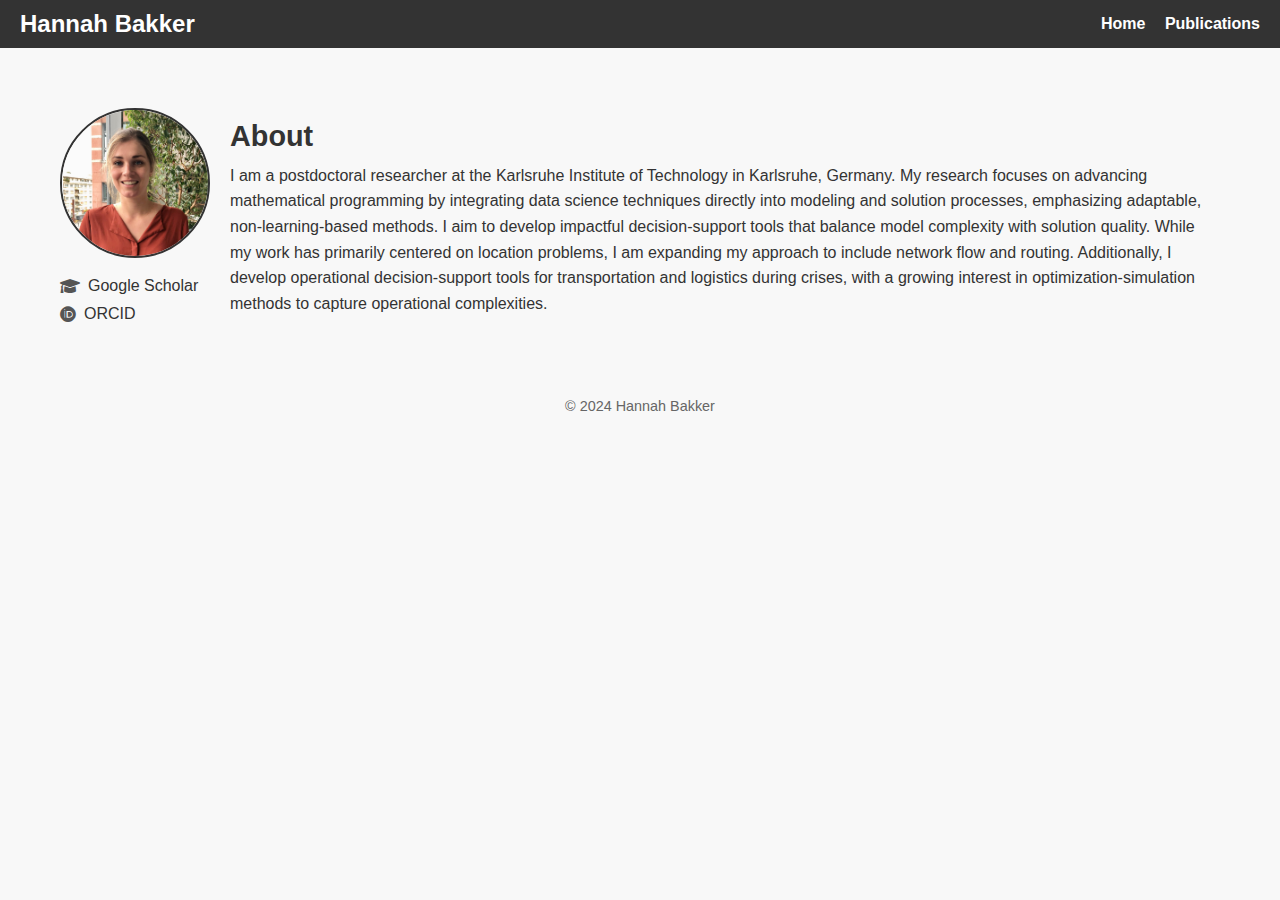
<file: index.html>
<!DOCTYPE html>
<html lang="en">
<head>
    <meta charset="UTF-8">
    <meta name="viewport" content="width=device-width, initial-scale=1.0">
    <title>Hannah Bakker - Home</title>
    <link rel="stylesheet" href="style.css"> <!-- Link to CSS for styling -->
    <link rel="stylesheet" href="https://cdnjs.cloudflare.com/ajax/libs/font-awesome/6.0.0-beta3/css/all.min.css"> <!-- Font Awesome for icons -->
</head>
<body>
    <!-- Header with Name and Navigation -->
    <header>
        <div class="header-left">
            <h1>Hannah Bakker</h1>
        </div>
        <nav class="header-right">
            <a href="index.html">Home</a>
            <a href="publications.html">Publications</a>
        </nav>
    </header>

    <!-- Main Content -->
    <main>
        <section class="intro">
            <!-- Profile Picture and Social Links -->
            <div class="profile-image">
                <img src="mein-foto.jpg" alt="Hannah Bakker" width="150">
                <div class="social-links">
                    <a href="https://scholar.google.de/citations?user=SbdTOTUAAAAJ&hl=de&oi=ao" target="_blank"><i class="fas fa-graduation-cap"></i> Google Scholar</a>
                    <a href="https://orcid.org/0000-0002-9340-5407" target="_blank"><i class="fab fa-orcid"></i> ORCID</a>
                    <!-- Add more links as needed -->
                </div>
            </div>

            <!-- Introduction Text -->
            <div class="intro-text">
                <h1>About</h1>
                <p>I am a postdoctoral researcher at the Karlsruhe Institute of Technology in Karlsruhe, Germany. My research focuses on advancing mathematical programming by integrating data science techniques directly into modeling and solution processes, emphasizing adaptable, non-learning-based methods. I aim to develop impactful decision-support tools that balance model complexity with solution quality. While my work has primarily centered on location problems, I am expanding my approach to include network flow and routing. Additionally, I develop operational decision-support tools for transportation and logistics during crises, with a growing interest in optimization-simulation methods to capture operational complexities.
</p>
                <!-- Add more details here -->
            </div>
        </section>
    </main>

    <!-- Footer -->
    <footer>
        <p>&copy; 2024 Hannah Bakker</p>
    </footer>
</body>
</html>
</file>
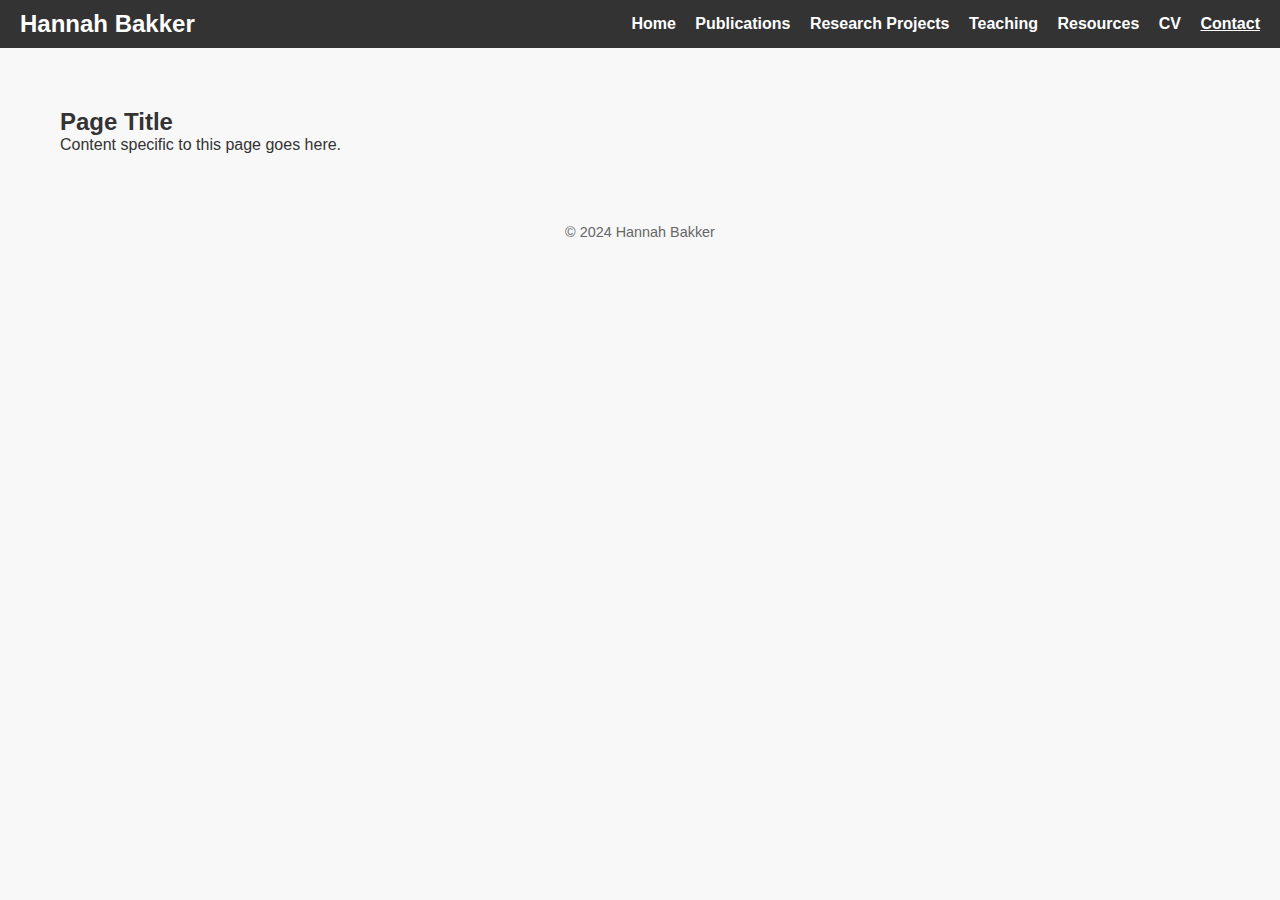
<file: contact.html>
<!DOCTYPE html>
<html lang="en">
<head>
    <meta charset="UTF-8">
    <meta name="viewport" content="width=device-width, initial-scale=1.0">
    <title>Page Title - Hannah Bakker</title> <!-- Update Page Title -->
    <link rel="stylesheet" href="style.css"> <!-- Link to CSS for styling -->
    <link rel="stylesheet" href="https://cdnjs.cloudflare.com/ajax/libs/font-awesome/6.0.0-beta3/css/all.min.css"> <!-- Font Awesome for icons -->
</head>
<body>
    <!-- Header with Name and Navigation -->
    <header>
        <div class="header-left">
            <h1>Hannah Bakker</h1>
        </div>
        <nav class="header-right">
            <a href="index.html">Home</a>
            <a href="publications.html">Publications</a>
            <a href="research_projects.html">Research Projects</a>
            <a href="teaching.html">Teaching</a>
            <a href="resources.html">Resources</a>
            <a href="cv.html">CV</a>
            <a href="contact.html" class="active">Contact</a>
        </nav>
    </header>

    <!-- Main Content -->
    <main>
        <section>
            <h2>Page Title</h2> <!-- Update Page Title Here -->
            <p>Content specific to this page goes here.</p> <!-- Add page-specific content -->
        </section>
    </main>

    <!-- Footer -->
    <footer>
        <p>&copy; 2024 Hannah Bakker</p>
    </footer>
</body>
</html>
</file>
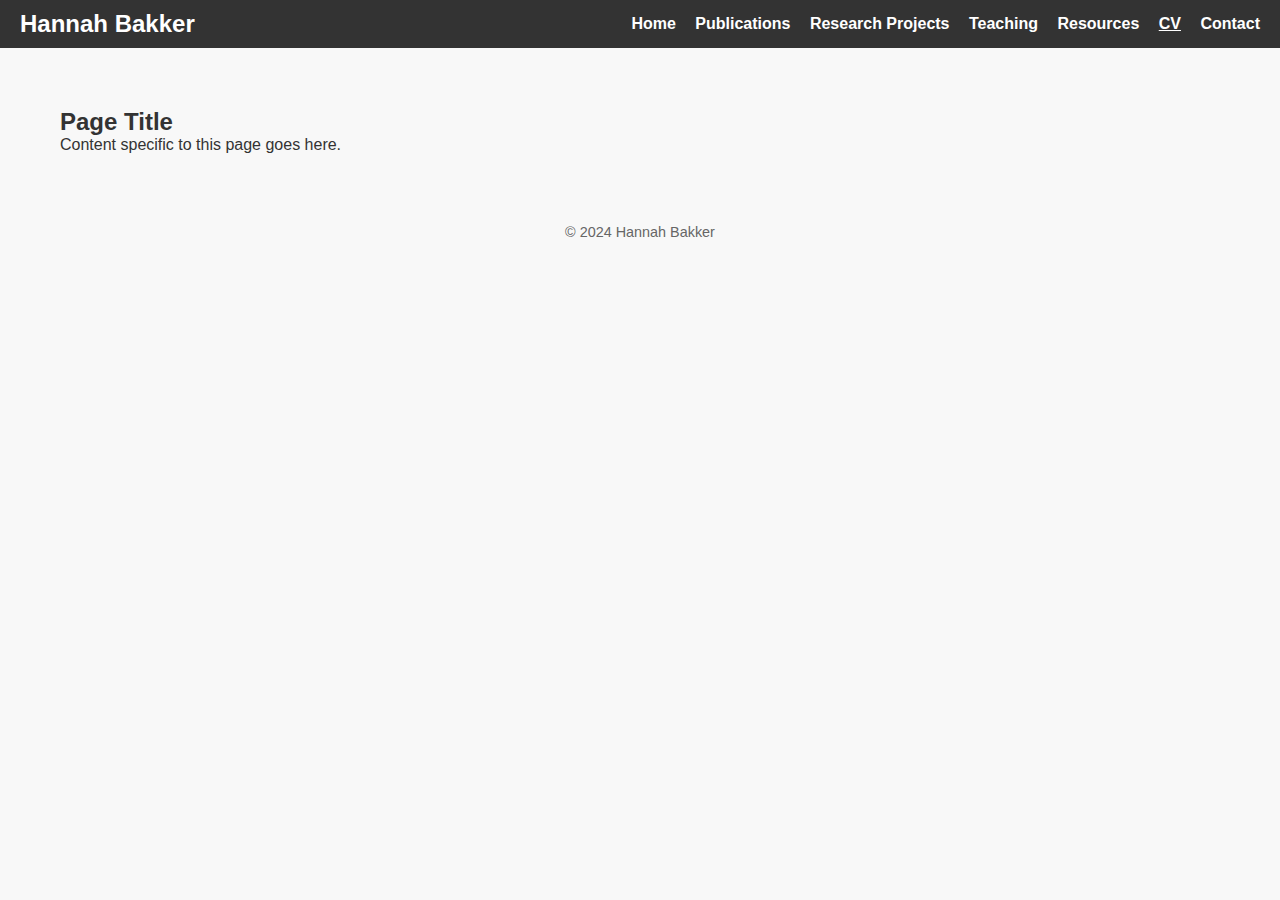
<file: cv.html>
<!DOCTYPE html>
<html lang="en">
<head>
    <meta charset="UTF-8">
    <meta name="viewport" content="width=device-width, initial-scale=1.0">
    <title>Page Title - Hannah Bakker</title> <!-- Update Page Title -->
    <link rel="stylesheet" href="style.css"> <!-- Link to CSS for styling -->
    <link rel="stylesheet" href="https://cdnjs.cloudflare.com/ajax/libs/font-awesome/6.0.0-beta3/css/all.min.css"> <!-- Font Awesome for icons -->
</head>
<body>
    <!-- Header with Name and Navigation -->
    <header>
        <div class="header-left">
            <h1>Hannah Bakker</h1>
        </div>
        <nav class="header-right">
            <a href="index.html">Home</a>
            <a href="publications.html">Publications</a>
            <a href="research_projects.html">Research Projects</a>
            <a href="teaching.html">Teaching</a>
            <a href="resources.html">Resources</a>
            <a href="cv.html" class="active">CV</a>
            <a href="contact.html">Contact</a>
        </nav>
    </header>

    <!-- Main Content -->
    <main>
        <section>
            <h2>Page Title</h2> <!-- Update Page Title Here -->
            <p>Content specific to this page goes here.</p> <!-- Add page-specific content -->
        </section>
    </main>

    <!-- Footer -->
    <footer>
        <p>&copy; 2024 Hannah Bakker</p>
    </footer>
</body>
</html>
</file>
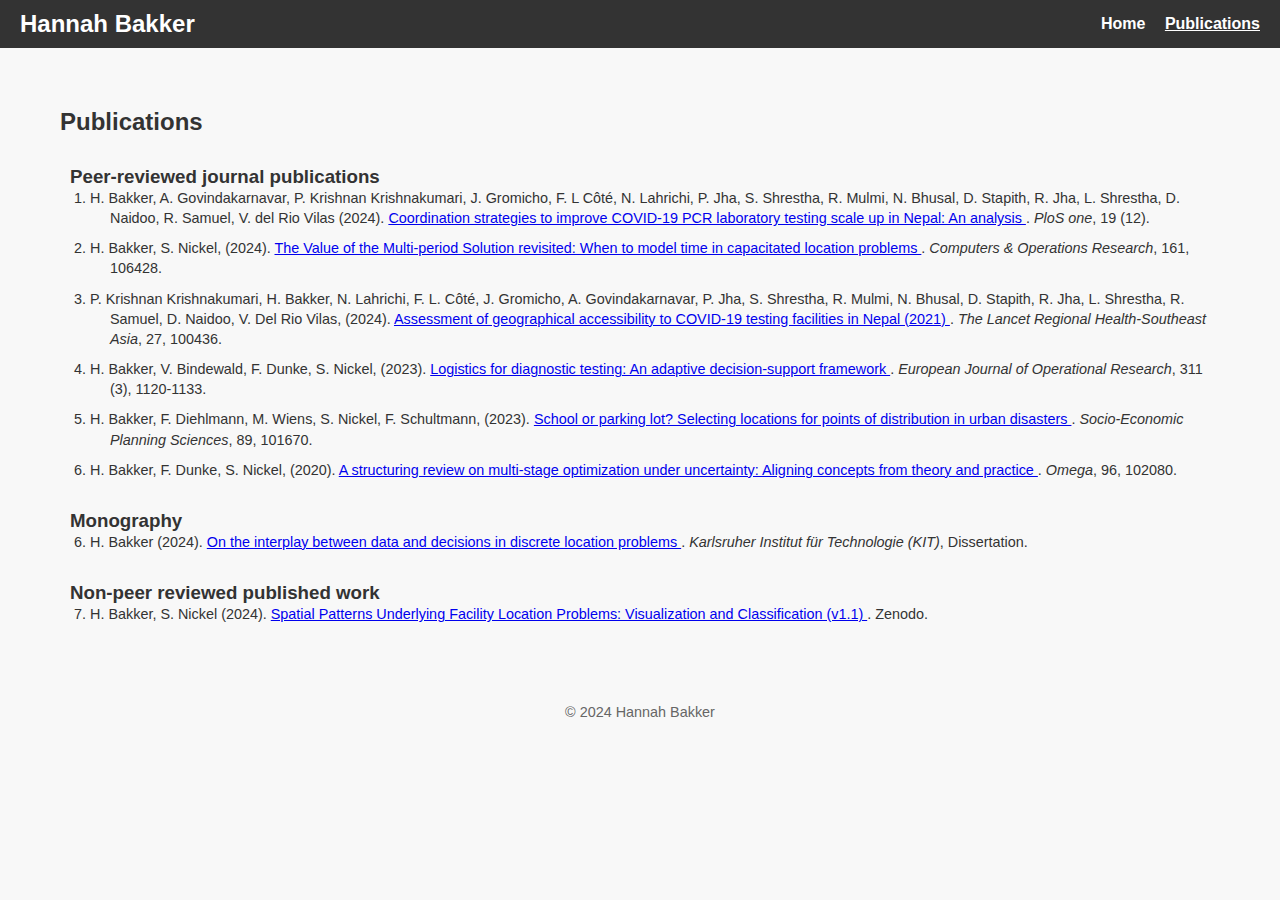
<file: publications.html>
<!DOCTYPE html>
<html lang="en">
<head>
    <meta charset="UTF-8">
    <meta name="viewport" content="width=device-width, initial-scale=1.0">
    <title>Publications - Hannah Bakker</title>
    <link rel="stylesheet" href="style.css"> <!-- Link to CSS for styling -->
    <link rel="stylesheet" href="https://cdnjs.cloudflare.com/ajax/libs/font-awesome/6.0.0-beta3/css/all.min.css"> <!-- Font Awesome for icons -->
</head>
<body>
    <!-- Header with Name and Navigation -->
    <header>
        <div class="header-left">
            <h1>Hannah Bakker</h1>
        </div>
        <nav class="header-right">
            <a href="index.html">Home</a>
            <a href="publications.html" class="active">Publications</a>
        </nav>
    </header>

    <!-- Main Content -->
    <main>
        <section>
            <h2>Publications</h2>
            
            <!-- Category 1: Peer-reviewed journal publications -->
            <h3>Peer-reviewed journal publications</h3>
            <ol class="publication-list">
                <li>
                    H. Bakker, A. Govindakarnavar, P. Krishnan Krishnakumari, J. Gromicho, F. L Côté, N. Lahrichi, P. Jha, S. Shrestha, R. Mulmi, N. Bhusal, D. Stapith, R. Jha, L. Shrestha, D. Naidoo, R. Samuel, V. del Rio Vilas (2024). 
                    <a href="https://doi.org/10.1371/journal.pone.0314746" target="_blank">
                        Coordination strategies to improve COVID-19 PCR laboratory testing scale up in Nepal: An analysis
                    </a>. <em>PloS one</em>, 19 (12).
                </li>
                <li>
                    H. Bakker, S. Nickel, (2024). 
                    <a href="https://doi.org/10.1016/j.cor.2023.106428" target="_blank">
                        The Value of the Multi-period Solution revisited: When to model time in capacitated location problems
                    </a>. <em>Computers & Operations Research</em>, 161, 106428.
                </li>
                <li>
                    P. Krishnan Krishnakumari, H. Bakker, N. Lahrichi, F. L. Côté, J. Gromicho, A. Govindakarnavar, P. Jha, S. Shrestha, R. Mulmi, N. Bhusal, D. Stapith, R. Jha, L. Shrestha, R. Samuel, D. Naidoo, V. Del Rio Vilas, (2024).
                    <a href="https://doi.org/10.1016/j.lansea.2024.100436" target="_blank">
                       Assessment of geographical accessibility to COVID-19 testing facilities in Nepal (2021)
                    </a>. <em>The Lancet Regional Health-Southeast Asia</em>, 27, 100436.
                </li>
               <li>
                    H. Bakker, V. Bindewald, F. Dunke, S. Nickel, (2023).
                    <a href="https://doi.org/10.1016/j.ejor.2023.05.028" target="_blank">
                       Logistics for diagnostic testing: An adaptive decision-support framework
                    </a>. <em>European Journal of Operational Research</em>, 311 (3), 1120-1133.
                </li>
                <li>
                    H. Bakker, F. Diehlmann, M. Wiens, S. Nickel, F. Schultmann, (2023).
                    <a href="https://doi.org/10.1016/j.seps.2023.101670" target="_blank">
                       School or parking lot? Selecting locations for points of distribution in urban disasters
                    </a>. <em>Socio-Economic Planning Sciences</em>, 89, 101670.
                </li>
                <li>
                    H. Bakker, F. Dunke, S. Nickel, (2020).
                    <a href="https://doi.org/10.1016/j.omega.2019.06.006" target="_blank">
                       A structuring review on multi-stage optimization under uncertainty: Aligning concepts from theory and practice
                    </a>. <em>Omega</em>, 96, 102080.
                </li>
            </ol>

            <!-- Category 2: Monography -->
            <h3>Monography</h3>
            <ol class="publication-list" start="6">
                <li>
                    H. Bakker (2024). 
                    <a href="https://doi.org/10.5445/IR/1000169660" target="_blank">
                        On the interplay between data and decisions in discrete location problems
                    </a>. <em>Karlsruher Institut für Technologie (KIT)</em>, Dissertation.
                </li>
            </ol>

            <!-- Category 3: Non-peer reviewed published work -->
            <h3>Non-peer reviewed published work</h3>
            <ol class="publication-list" start="7">
                <li>
                    H. Bakker, S. Nickel (2024).
                    <a href="https://doi.org/10.5281/zenodo.12771297" target="_blank">
                        Spatial Patterns Underlying Facility Location Problems: Visualization and Classification (v1.1)
                    </a>. Zenodo.
                </li>
            </ol>
        </section>
    </main>

    <!-- Footer -->
    <footer>
        <p>&copy; 2024 Hannah Bakker</p>
    </footer>
</body>
</html>
</file>
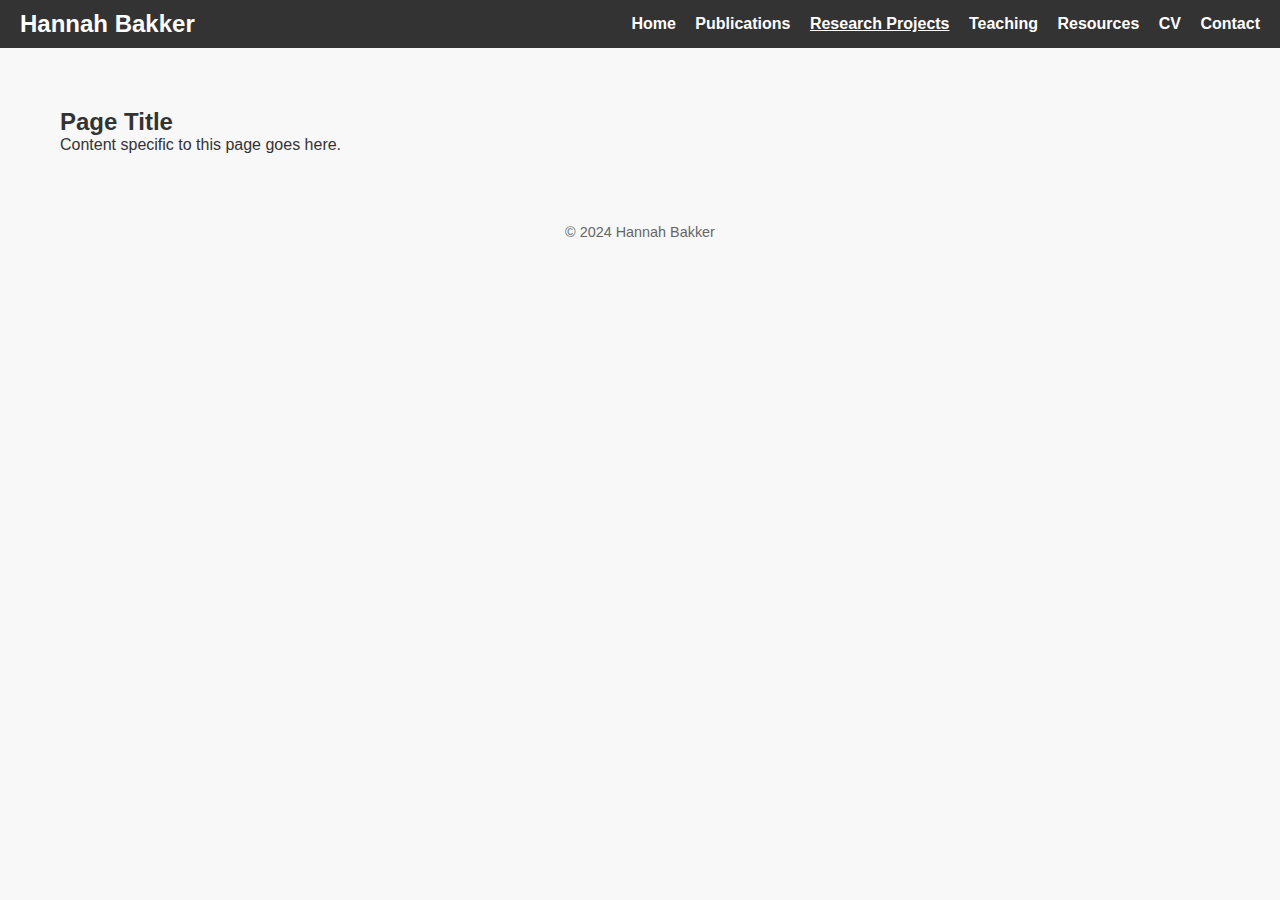
<file: research_projects.html>
<!DOCTYPE html>
<html lang="en">
<head>
    <meta charset="UTF-8">
    <meta name="viewport" content="width=device-width, initial-scale=1.0">
    <title>Page Title - Hannah Bakker</title> <!-- Update Page Title -->
    <link rel="stylesheet" href="style.css"> <!-- Link to CSS for styling -->
    <link rel="stylesheet" href="https://cdnjs.cloudflare.com/ajax/libs/font-awesome/6.0.0-beta3/css/all.min.css"> <!-- Font Awesome for icons -->
</head>
<body>
    <!-- Header with Name and Navigation -->
    <header>
        <div class="header-left">
            <h1>Hannah Bakker</h1>
        </div>
        <nav class="header-right">
            <a href="index.html">Home</a>
            <a href="publications.html">Publications</a>
            <a href="research_projects.html" class="active">Research Projects</a>
            <a href="teaching.html">Teaching</a>
            <a href="resources.html">Resources</a>
            <a href="cv.html">CV</a>
            <a href="contact.html">Contact</a>
        </nav>
    </header>

    <!-- Main Content -->
    <main>
        <section>
            <h2>Page Title</h2> <!-- Update Page Title Here -->
            <p>Content specific to this page goes here.</p> <!-- Add page-specific content -->
        </section>
    </main>

    <!-- Footer -->
    <footer>
        <p>&copy; 2024 Hannah Bakker</p>
    </footer>
</body>
</html>
</file>
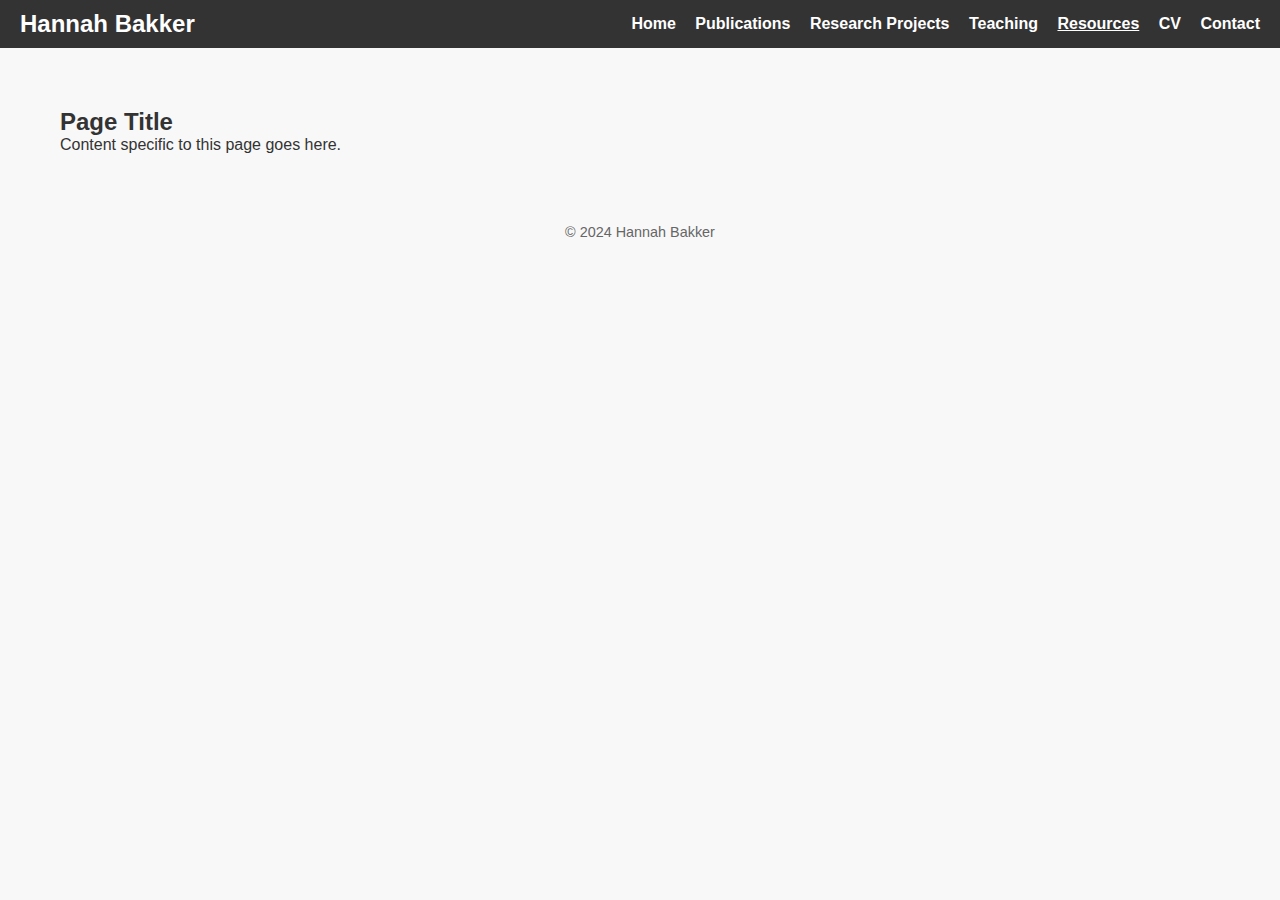
<file: resources.html>
<!DOCTYPE html>
<html lang="en">
<head>
    <meta charset="UTF-8">
    <meta name="viewport" content="width=device-width, initial-scale=1.0">
    <title>Page Title - Hannah Bakker</title> <!-- Update Page Title -->
    <link rel="stylesheet" href="style.css"> <!-- Link to CSS for styling -->
    <link rel="stylesheet" href="https://cdnjs.cloudflare.com/ajax/libs/font-awesome/6.0.0-beta3/css/all.min.css"> <!-- Font Awesome for icons -->
</head>
<body>
    <!-- Header with Name and Navigation -->
    <header>
        <div class="header-left">
            <h1>Hannah Bakker</h1>
        </div>
        <nav class="header-right">
            <a href="index.html">Home</a>
            <a href="publications.html">Publications</a>
            <a href="research_projects.html">Research Projects</a>
            <a href="teaching.html">Teaching</a>
            <a href="resources.html" class="active">Resources</a>
            <a href="cv.html">CV</a>
            <a href="contact.html">Contact</a>
        </nav>
    </header>

    <!-- Main Content -->
    <main>
        <section>
            <h2>Page Title</h2> <!-- Update Page Title Here -->
            <p>Content specific to this page goes here.</p> <!-- Add page-specific content -->
        </section>
    </main>

    <!-- Footer -->
    <footer>
        <p>&copy; 2024 Hannah Bakker</p>
    </footer>
</body>
</html>
</file>
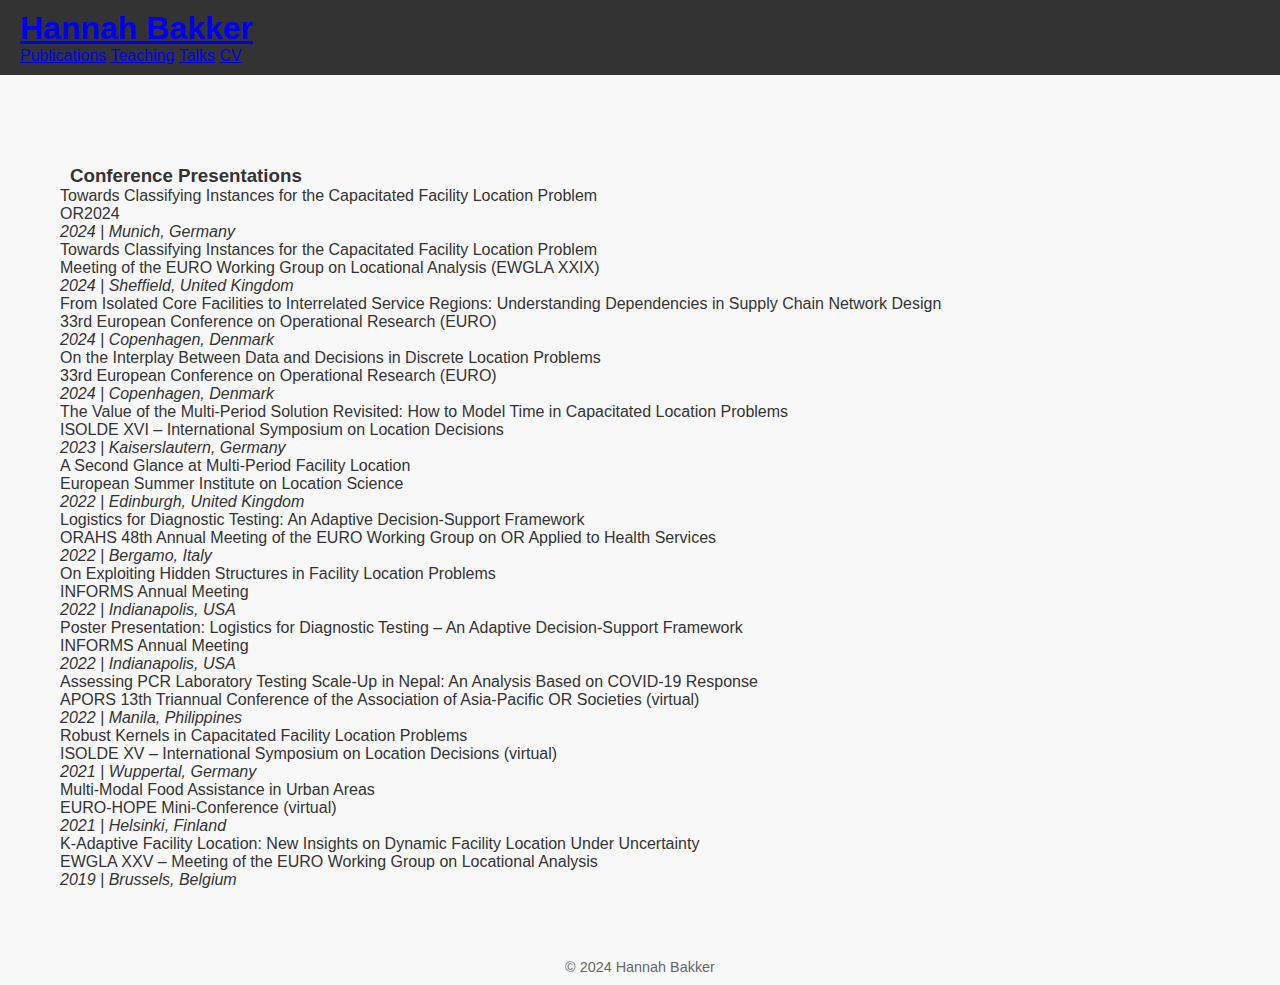
<file: talks.html>
<!DOCTYPE html>
<html lang="en">
<head>
    <meta charset="UTF-8">
    <meta name="viewport" content="width=device-width, initial-scale=1.0">
    <title>CV - Hannah Bakker</title>
    <link rel="stylesheet" href="style.css"> <!-- Link to CSS for styling -->
    <link rel="stylesheet" href="https://cdnjs.cloudflare.com/ajax/libs/font-awesome/6.0.0-beta3/css/all.min.css"> <!-- Font Awesome for icons -->
</head>
<body>
    <!-- Header with Name and Navigation -->
    <header>
        <div class="container">
        <div class="header-content">
            <h1><a href="index.html" class="site-title">Hannah Bakker</a></h1>
            <nav>
                <a href="publications.html">Publications</a>
                <a href="teaching.html">Teaching</a>
                <a href="talks.html">Talks</a>
                <a href="cv.html">CV</a>
            </nav>
        </div>
    </div>
    </header>

    <!-- Main Content -->
    <main>
      <section class="cv-section">
  <h3>Conference Presentations</h3>
  <div class="cv-list">

    <div class="cv-entry">
      <p class="cv-title">Towards Classifying Instances for the Capacitated Facility Location Problem</p>
      <p class="cv-description">OR2024</p>
      <p class="cv-meta"><em>2024 | Munich, Germany</em></p>
    </div>

    <div class="cv-entry">
      <p class="cv-title">Towards Classifying Instances for the Capacitated Facility Location Problem</p>
      <p class="cv-description">Meeting of the EURO Working Group on Locational Analysis (EWGLA XXIX)</p>
      <p class="cv-meta"><em>2024 | Sheffield, United Kingdom</em></p>
    </div>

    <div class="cv-entry">
      <p class="cv-title">From Isolated Core Facilities to Interrelated Service Regions: Understanding Dependencies in Supply Chain Network Design</p>
      <p class="cv-description">33rd European Conference on Operational Research (EURO)</p>
      <p class="cv-meta"><em>2024 | Copenhagen, Denmark</em></p>
    </div>

    <div class="cv-entry">
      <p class="cv-title">On the Interplay Between Data and Decisions in Discrete Location Problems</p>
      <p class="cv-description">33rd European Conference on Operational Research (EURO)</p>
      <p class="cv-meta"><em>2024 | Copenhagen, Denmark</em></p>
    </div>

    <div class="cv-entry">
      <p class="cv-title">The Value of the Multi-Period Solution Revisited: How to Model Time in Capacitated Location Problems</p>
      <p class="cv-description">ISOLDE XVI – International Symposium on Location Decisions</p>
      <p class="cv-meta"><em>2023 | Kaiserslautern, Germany</em></p>
    </div>

    <div class="cv-entry">
      <p class="cv-title">A Second Glance at Multi-Period Facility Location</p>
      <p class="cv-description">European Summer Institute on Location Science</p>
      <p class="cv-meta"><em>2022 | Edinburgh, United Kingdom</em></p>
    </div>

    <div class="cv-entry">
      <p class="cv-title">Logistics for Diagnostic Testing: An Adaptive Decision-Support Framework</p>
      <p class="cv-description">ORAHS 48th Annual Meeting of the EURO Working Group on OR Applied to Health Services</p>
      <p class="cv-meta"><em>2022 | Bergamo, Italy</em></p>
    </div>

    <div class="cv-entry">
      <p class="cv-title">On Exploiting Hidden Structures in Facility Location Problems</p>
      <p class="cv-description">INFORMS Annual Meeting</p>
      <p class="cv-meta"><em>2022 | Indianapolis, USA</em></p>
    </div>

    <div class="cv-entry">
      <p class="cv-title">Poster Presentation: Logistics for Diagnostic Testing – An Adaptive Decision-Support Framework</p>
      <p class="cv-description">INFORMS Annual Meeting</p>
      <p class="cv-meta"><em>2022 | Indianapolis, USA</em></p>
    </div>

    <div class="cv-entry">
      <p class="cv-title">Assessing PCR Laboratory Testing Scale-Up in Nepal: An Analysis Based on COVID-19 Response</p>
      <p class="cv-description">APORS 13th Triannual Conference of the Association of Asia-Pacific OR Societies (virtual)</p>
      <p class="cv-meta"><em>2022 | Manila, Philippines </em></p>
    </div>

    <div class="cv-entry">
      <p class="cv-title">Robust Kernels in Capacitated Facility Location Problems</p>
      <p class="cv-description">ISOLDE XV – International Symposium on Location Decisions (virtual)</p>
      <p class="cv-meta"><em>2021 | Wuppertal, Germany</em></p>
    </div>

    <div class="cv-entry">
      <p class="cv-title">Multi-Modal Food Assistance in Urban Areas</p>
      <p class="cv-description">EURO-HOPE Mini-Conference (virtual)</p>
      <p class="cv-meta"><em>2021 | Helsinki, Finland</em></p>
    </div>

    <div class="cv-entry">
      <p class="cv-title">K-Adaptive Facility Location: New Insights on Dynamic Facility Location Under Uncertainty</p>
      <p class="cv-description">EWGLA XXV – Meeting of the EURO Working Group on Locational Analysis</p>
      <p class="cv-meta"><em>2019 | Brussels, Belgium</em></p>
    </div>

  </div>
</section>


    </main>
    <!-- Footer -->
    <footer>
        <p>&copy; 2024 Hannah Bakker</p>
    </footer>
</body>
</html>
</file>
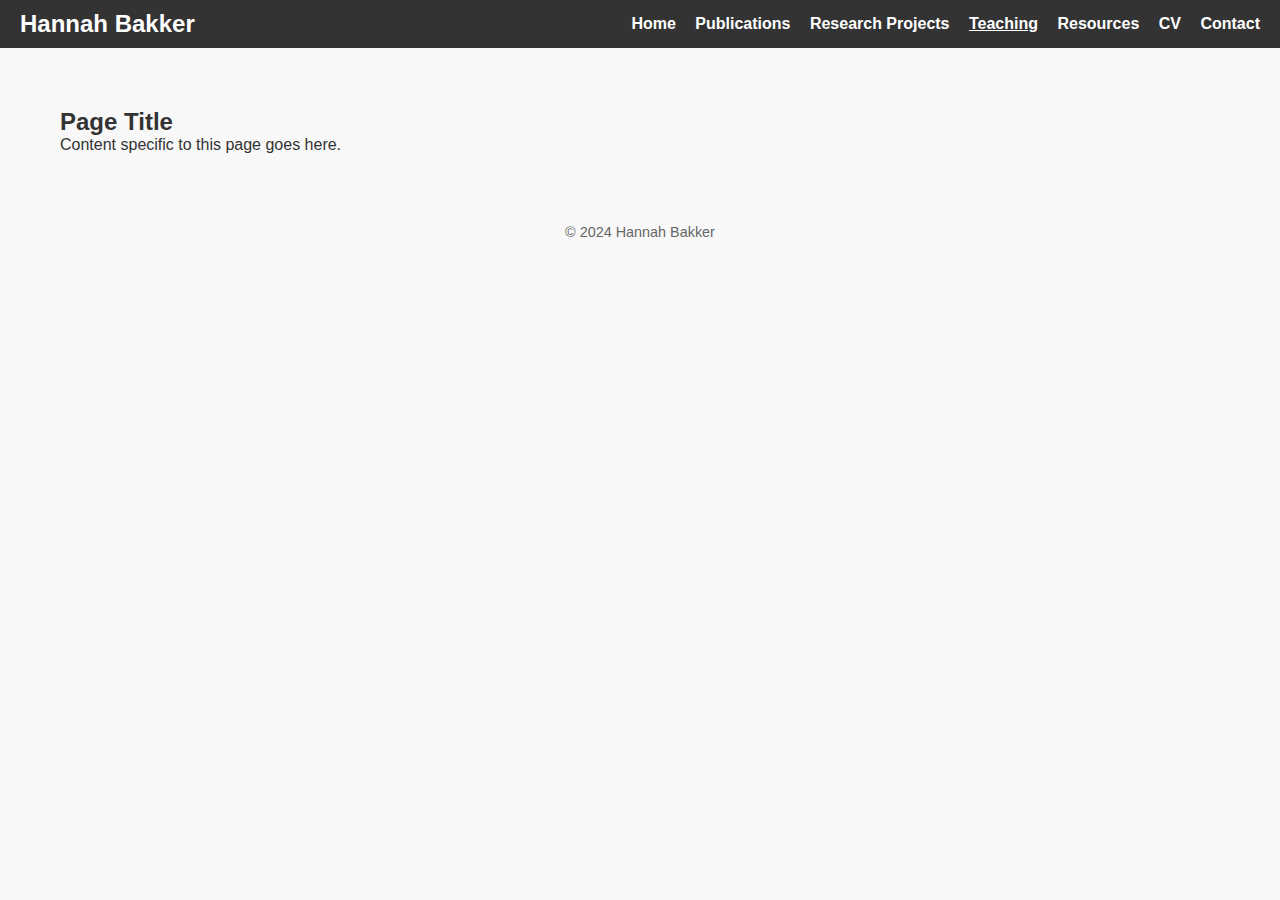
<file: teaching.html>
<!DOCTYPE html>
<html lang="en">
<head>
    <meta charset="UTF-8">
    <meta name="viewport" content="width=device-width, initial-scale=1.0">
    <title>Page Title - Hannah Bakker</title> <!-- Update Page Title -->
    <link rel="stylesheet" href="style.css"> <!-- Link to CSS for styling -->
    <link rel="stylesheet" href="https://cdnjs.cloudflare.com/ajax/libs/font-awesome/6.0.0-beta3/css/all.min.css"> <!-- Font Awesome for icons -->
</head>
<body>
    <!-- Header with Name and Navigation -->
    <header>
        <div class="header-left">
            <h1>Hannah Bakker</h1>
        </div>
        <nav class="header-right">
            <a href="index.html">Home</a>
            <a href="publications.html">Publications</a>
            <a href="research_projects.html">Research Projects</a>
            <a href="teaching.html" class="active">Teaching</a>
            <a href="resources.html">Resources</a>
            <a href="cv.html">CV</a>
            <a href="contact.html">Contact</a>
        </nav>
    </header>

    <!-- Main Content -->
    <main>
        <section>
            <h2>Page Title</h2> <!-- Update Page Title Here -->
            <p>Content specific to this page goes here.</p> <!-- Add page-specific content -->
        </section>
    </main>

    <!-- Footer -->
    <footer>
        <p>&copy; 2024 Hannah Bakker</p>
    </footer>
</body>
</html>
</file>
<file: style.css>
/* Basic Reset */
* {
    margin: 0;
    padding: 0;
    box-sizing: border-box;
}

body {
    font-family: Arial, sans-serif;
    color: #333;
    background-color: #f8f8f8;
}

/* Header Styling */
header {
    display: flex;
    justify-content: space-between;
    align-items: center;
    background-color: #333;
    padding: 10px 20px;
    color: #fff;
}

.header-left h1 {
    margin: 0;
    font-size: 1.5em;
}

.header-right a {
    color: #fff;
    text-decoration: none;
    margin-left: 15px;
    font-weight: bold;
}

.header-right a:hover {
    text-decoration: underline;
}

.header-right a.active {
    text-decoration: underline;
    font-weight: bold;
}

/* Main Content Styling */
main {
    max-width: 1200px; /* Increased width for more space */
    margin: 40px auto;
    padding: 20px;
}

.intro {
    display: flex;
    align-items: center;
    gap: 20px;
}

.profile-image {
    text-align: center;
}

.profile-image img {
    border-radius: 50%;
    border: 2px solid #333;
}

/* Social Links Styling */
.social-links {
    display: flex;
    flex-direction: column;
    align-items: flex-start;
    margin-top: 10px;
}

.social-links p {
    margin-bottom: 5px;
    font-weight: bold;
}

.social-links a {
    display: flex;
    align-items: center;
    color: #333;
    text-decoration: none;
    margin: 5px 0;
}

.social-links a i {
    margin-right: 8px;
    color: #555; /* Adjust icon color if needed */
}

.social-links a:hover {
    color: #0073e6;
}

/* Introduction Text Styling */
.intro-text h1 {
    margin-bottom: 10px;
    font-size: 1.8em;
}

.intro-text p {
    line-height: 1.6;
}

/* Increase space between categories */
h3 {
    margin-top: 30px; /* Adds space above each category heading */
    padding-left: 10px; /* Indent category headings slightly */
}

/* Style for the publication list */
.publication-list {
    font-size: 0.9em; /* Smaller font size for publication entries */
    padding-left: 30px; /* Increased padding for indentation */
}

.publication-list li {
    margin-bottom: 10px; /* Space between each publication entry */
    line-height: 1.4;
    text-indent: -20px; /* Indent list items without affecting numbers */
    padding-left: 20px; /* Ensure items align with numbers */
}

/* Adjusting ordered list numbering */
.publication-list ol {
    list-style-position: inside; /* Moves numbers inside the padding */
    padding-left: 10px; /* Further indents numbers to align with entries */
}

/* Footer Styling */
footer {
    text-align: center;
    padding: 10px;
    margin-top: 40px;
    font-size: 0.9em;
    color: #666;
}
</file>
